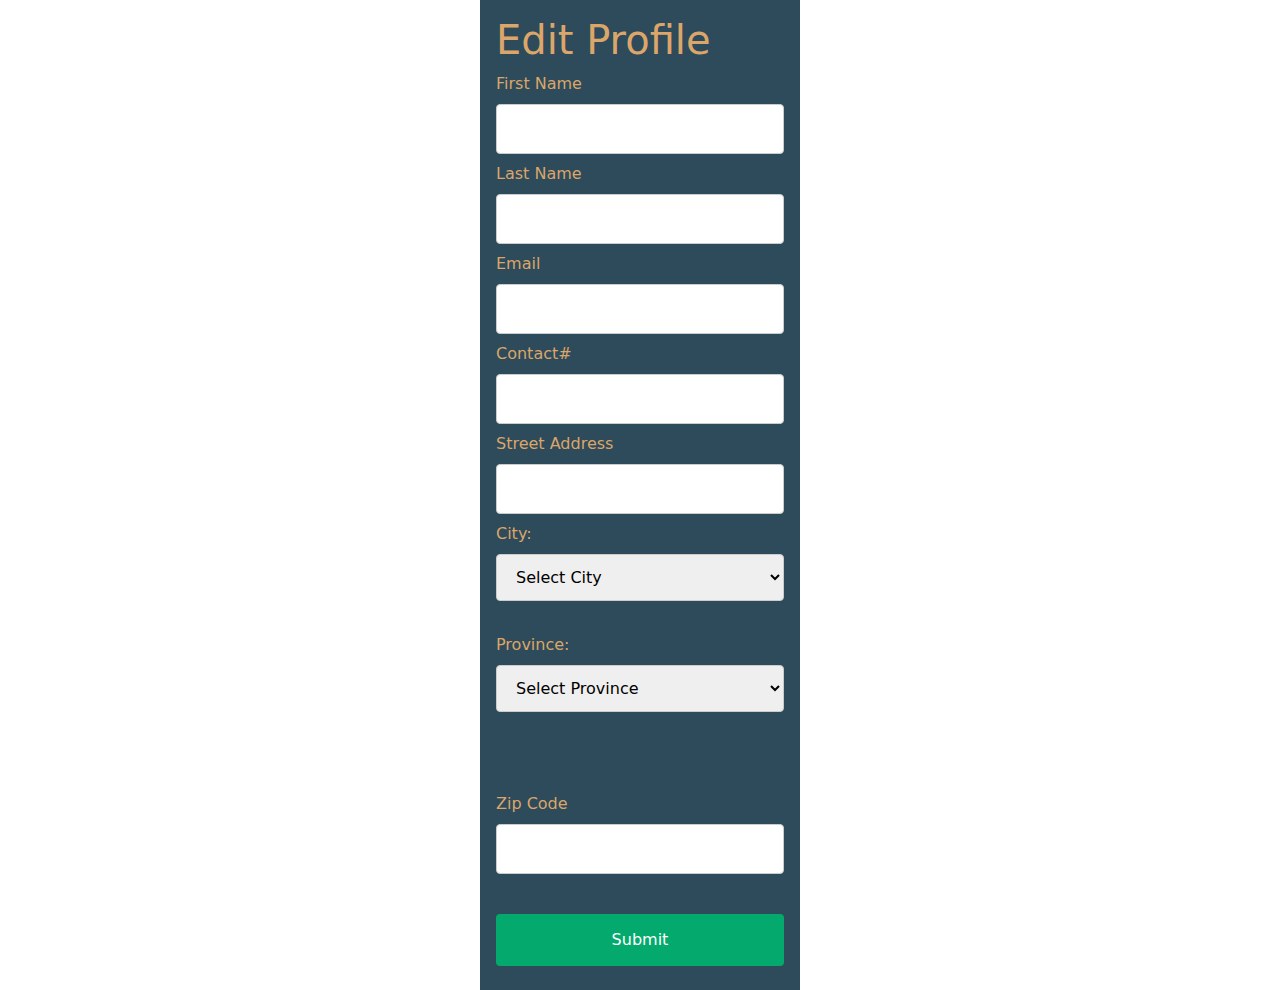
<file: edit_profile.html>
<!DOCTYPE html>
<html lang="en">
<head>
    <meta charset="UTF-8">
    <meta http-equiv="X-UA-Compatible" content="IE=edge">
    <meta name="viewport" content="width=device-width, initial-scale=1.0">

<!-- CSS only -->
<link rel="stylesheet" href="https://cdn.jsdelivr.net/npm/bootstrap@5.3.0/dist/css/bootstrap.min.css">

<!-- JavaScript Bundle with Popper -->
<script src="https://cdn.jsdelivr.net/npm/bootstrap@5.3.0/dist/js/bootstrap.bundle.min.js"></script>



    <title>Document</title>
</head>

<style>


    /* Style inputs */
  input[type=text], select {
  width: 100%;
  padding: 12px 15px;
  margin: 8px 0;
  display: inline-block;
  border: 1px solid #ccc;
  border-radius: 4px;
  box-sizing: border-box;
}

/* Style the submit button */
input[type=submit] {
  width: 100%;
  background-color: #04AA6D;
  color: white;
  padding: 14px 20px;
  margin: 8px 0;
  border: none;
  border-radius: 4px;
  cursor: pointer;
}

.container-edit {
width: 500px;
margin-left: 5rem;
background-color: #2d4b5a;
color:  #dca56a;
width: 25%; /* adjust the width as per your requirement */
  margin: 0 auto;
  padding: 1rem;
}



/* Add a background color to the submit button on mouse-over */
input[type=submit]:hover {
  background-color: #45a049;
}

@media (max-width: 480px) {

    .container-edit {
width: 100%;
padding: 0.5rem;
margin-left: 0;
    }
}


</style>

<body>
    
<div class="container-edit">

    <h1> Edit Profile</h1>
<form action="">
    <label for="fname">First Name</label>
    <input type="text" id="fname" name="firstname" placeholder="">
    <label for="lname">Last Name</label>
    <input type="text" id="lname" name="lastname" placeholder="">

    <label for="emailadd">Email</label>
    <input type="text" id="emailadd" name="email" placeholder="">
    <label for="contact">Contact#</label>
    <input type="text" id="contact" name="contact" placeholder="">
    <label for="Adress">Street Address</label>
    <input type="text" id="Address" name="Address" placeholder="">
    
        City: <select name="city" id="city">
          <option value="" selected="selected">Select City</option>
        </select>
        <br><br>
        Province: <select name="province" id="provice">
          <option value="" selected="selected"> Select Province</option>
        </select>
        <br><br>
          <br><br>
          <label for="Zipcode">Zip Code</label>
    <input type="text" id="Zipcode" name="Zipcode" placeholder="">
        <br><br>
        
     
    <input type="submit" value="Submit">
  </form>

</div>
</body>

</html>
</file>
